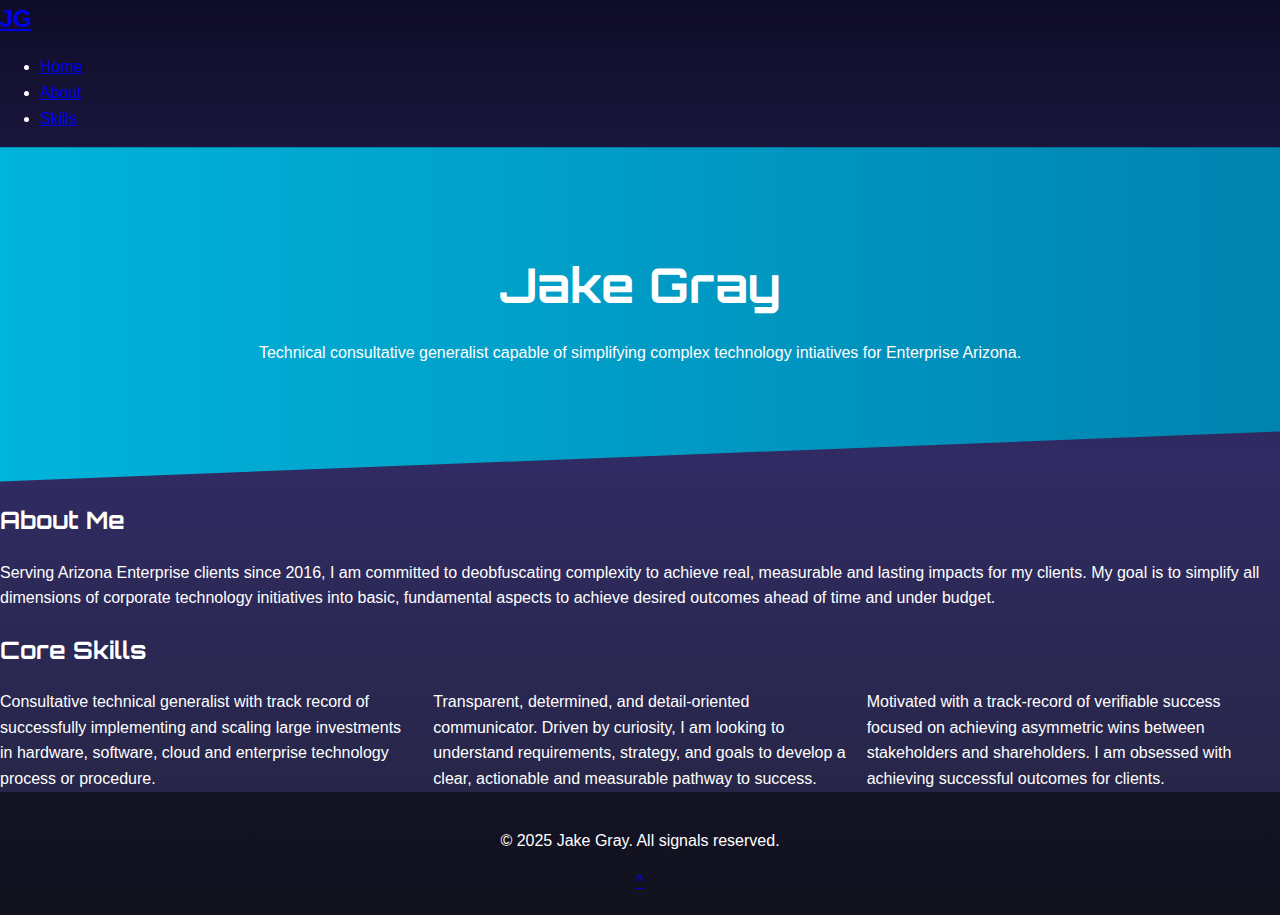
<file: index.html>
<!DOCTYPE html>
<html lang="en">
<head>
    <meta charset="UTF-8">
    <meta name="viewport" content="width=device-width, initial-scale=1.0">
    <title>Jake Gray - Simplifying Enterprise Technology Initiatives</title>
    <link rel="stylesheet" href="styles.css">
    <link rel="preconnect" href="https://fonts.googleapis.com">
    <link rel="preconnect" href="https://fonts.gstatic.com" crossorigin>
    <link href="https://fonts.googleapis.com/css2?family=Orbitron:wght@400;700;900&family=Roboto+Mono:wght@300;400&display=swap" rel="stylesheet">
</head>
<body>
    <header class="header" role="banner">
        <nav class="nav" role="navigation">
            <a href="#home" class="logo" aria-label="Home">JG</a>
            <ul class="nav-list">
                <li><a href="#home">Home</a></li>
                <li><a href="#about">About</a></li>
                <li><a href="#skills">Skills</a></li>
            </ul>
        </nav>
    </header>

    <main role="main">
        <section id="home" class="hero">
            <div class="hero-content">
                <h1 class="hero-title">Jake Gray</h1>
                <p class="hero-subtitle">Technical consultative generalist capable of simplifying complex technology intiatives for Enterprise Arizona.</p>
                <div class="hero-stats">
                
            <div class="hero-bg"></div>
        </section>

        <section id="about" class="about">
            <h2 class="section-title">About Me</h2>
            <p class="about-text">Serving Arizona Enterprise clients since 2016, I am committed to deobfuscating complexity to achieve real, measurable and lasting impacts for my clients. My goal is to simplify all dimensions of corporate technology initiatives into basic, fundamental aspects to achieve desired outcomes ahead of time and under budget. </p>
        </section>

        <section id="skills" class="skills">
            <h2 class="section-title">Core Skills</h2>
            <div class="skills-grid">
                <div class="skill-item">
                    <span class="skill-name">Consultative technical generalist with track record of successfully implementing and scaling large investments in hardware, software, cloud and enterprise technology process or procedure.</span>
                    <div class="skill-bar">
                        <div class="skill-fill" style="--level: 90%;"></div>
                    </div>
                </div>
                <div class="skill-item">
                    <span class="skill-name">Transparent, determined, and detail-oriented communicator. Driven by curiosity, I am looking to understand requirements, strategy, and goals to develop a clear, actionable and measurable pathway to success. </span>
                    <div class="skill-bar">
                        <div class="skill-fill" style="--level: 85%;"></div>
                    </div>
                </div>
                <div class="skill-item">
                    <span class="skill-name">Motivated with a track-record of verifiable success focused on achieving asymmetric wins between stakeholders and shareholders. I am obsessed with achieving successful outcomes for clients. </span>
                    <div class="skill-bar">
                        <div class="skill-fill" style="--level: 80%;"></div>
                    </div>
                </div>
                    </div>
                </div>
            </div>
        </section>
    </main>

    <footer class="footer" role="contentinfo">
        <p>&copy; 2025 Jake Gray. All signals reserved.</p>
        <a href="#home" class="back-to-top">^</a>
    </footer>
</body>
</html>
</file>
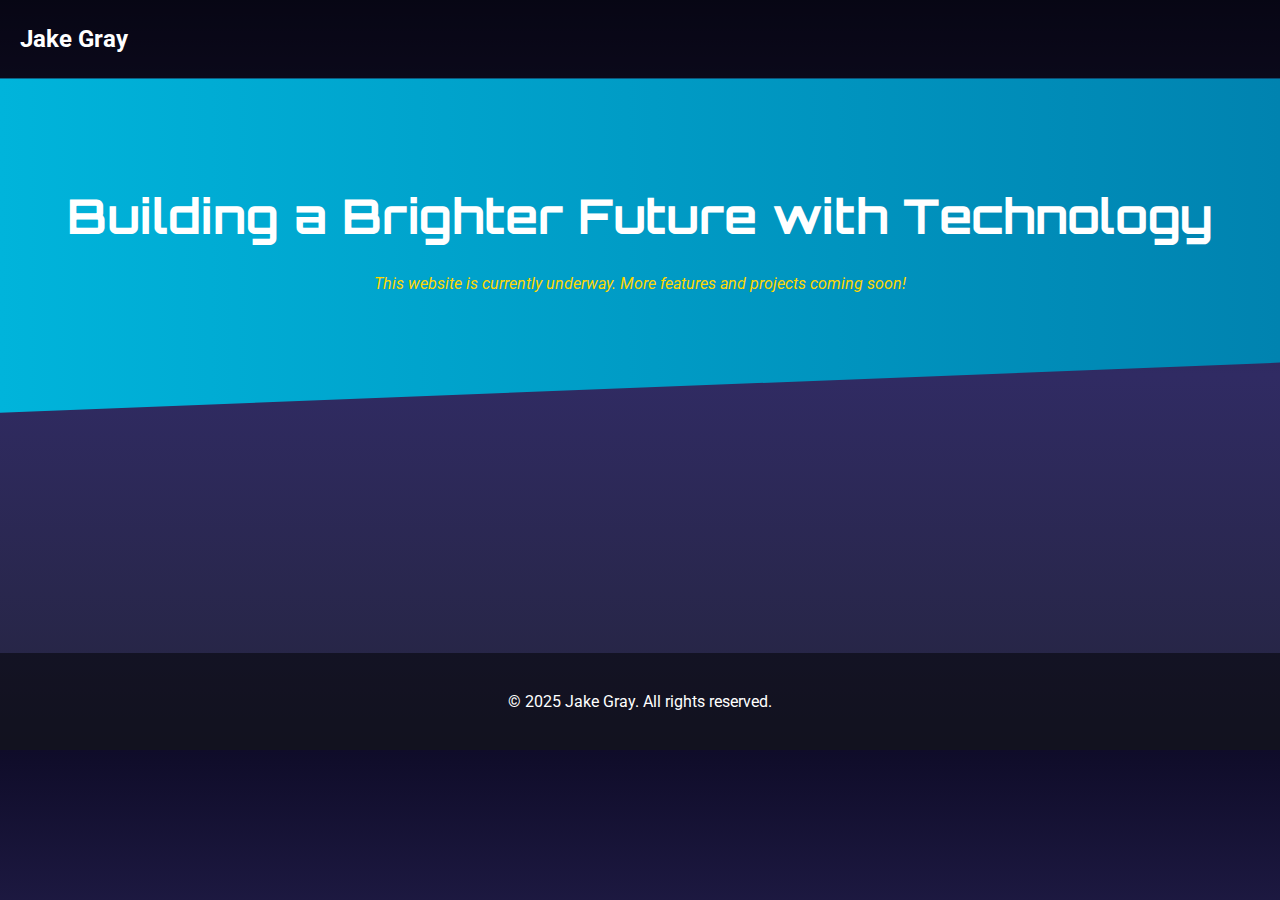
<file: index2.html>
<!-- index.html -->
<!DOCTYPE html>
<html lang="en">
<head>
    <meta charset="UTF-8">
    <meta name="viewport" content="width=device-width, initial-scale=1.0">
    <title>Jake Gray</title>
    <link rel="stylesheet" href="styles.css">
    <link href="https://fonts.googleapis.com/css2?family=Orbitron:wght@400;700&family=Roboto:wght@300;400&display=swap" rel="stylesheet">
</head>
<body>
    <header>
        <nav class="navbar">
            <div class="logo">Jake Gray</div>
            <ul class="nav-links">
            </ul>
        </nav>
        <div class="hero">
            <h1>Building a Brighter Future with Technology</h1>
            <p class="underway-note">This website is currently underway. More features and projects coming soon!</p>
        </div>
    </header>

    <section id="about" class="section">
        <div class="about-content">
        </div>
    </section>

    <section id="contact" class="section">
    </section>

    <footer>
        <p>&copy; 2025 Jake Gray. All rights reserved.</p>
    </footer>
</body>
</html>
</file>
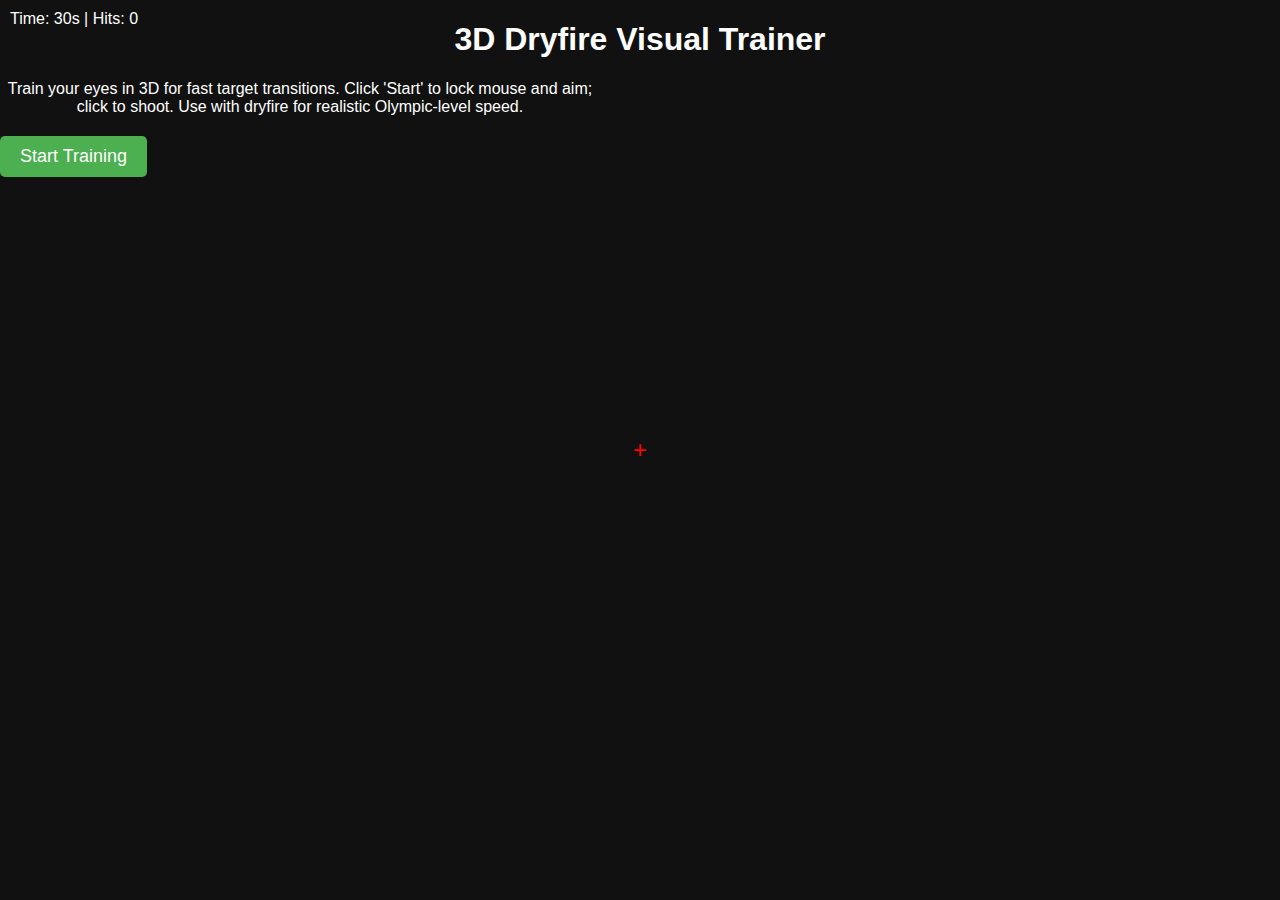
<file: index3.html>
<!DOCTYPE html>
<html lang="en">
<head>
    <meta charset="UTF-8">
    <meta name="viewport" content="width=device-width, initial-scale=1.0">
    <title>3D Dryfire Visual Trainer</title>
    <style>
        body {
            margin: 0;
            font-family: Arial, sans-serif;
            background: #111;
            color: #fff;
            overflow: hidden;
        }
        #header {
            text-align: center;
            margin: 20px 0;
        }
        #instructions {
            max-width: 600px;
            text-align: center;
            margin-bottom: 20px;
        }
        #start-btn {
            padding: 10px 20px;
            background: #4CAF50;
            border: none;
            color: white;
            cursor: pointer;
            font-size: 18px;
            border-radius: 5px;
        }
        #hud {
            position: absolute;
            top: 10px;
            left: 10px;
            font-size: 16px;
        }
        #crosshair {
            position: absolute;
            top: 50%;
            left: 50%;
            transform: translate(-50%, -50%);
            font-size: 24px;
            color: red;
            pointer-events: none;
        }
        #end-overlay {
            position: fixed;
            top: 0;
            left: 0;
            width: 100%;
            height: 100%;
            background: rgba(0,0,0,0.8);
            display: none;
            flex-direction: column;
            align-items: center;
            justify-content: center;
            z-index: 10;
        }
        #restart-btn {
            padding: 10px 20px;
            background: #2196F3;
            border: none;
            color: white;
            cursor: pointer;
            font-size: 18px;
            border-radius: 5px;
            margin-top: 20px;
        }
        canvas {
            display: block;
        }
        /* Responsive */
        @media (max-width: 768px) {
            #start-btn, #restart-btn { font-size: 16px; }
        }
    </style>
    <script src="https://threejs.org/build/three.js"></script>
    <script src="https://threejs.org/examples/js/controls/PointerLockControls.js"></script>
</head>
<body>
    <div id="header">
        <h1>3D Dryfire Visual Trainer</h1>
    </div>
    <div id="instructions">
        <p>Train your eyes in 3D for fast target transitions. Click 'Start' to lock mouse and aim; click to shoot. Use with dryfire for realistic Olympic-level speed.</p>
    </div>
    <button id="start-btn">Start Training</button>
    
    <div id="hud">Time: 30s | Hits: 0</div>
    <div id="crosshair">+</div>
    
    <div id="end-overlay">
        <h2>Session Complete!</h2>
        <p id="final-stats"></p>
        <button id="restart-btn">Restart</button>
    </div>

    <script>
        const SESSION_DURATION = 30000; // 30s
        const TARGET_SPAWN_INTERVAL = 1000; // ms
        const MAX_TARGETS = 5;
        const TARGET_RADIUS = 0.5;
        const SCENE_DEPTH = 50; // z-range for targets

        let scene, camera, renderer, controls, raycaster;
        let hits = 0;
        let misses = 0;
        let reactionTimes = [];
        let startTime;
        let timerInterval;
        let spawnInterval;
        let activeTargets = [];
        let animateLoop;
        let hitSound; // Audio for hits

        const hud = document.getElementById('hud');
        const endOverlay = document.getElementById('end-overlay');
        const finalStats = document.getElementById('final-stats');
        const startBtn = document.getElementById('start-btn');
        const instructions = document.getElementById('instructions');
        const restartBtn = document.getElementById('restart-btn');
        const crosshair = document.getElementById('crosshair');

        // Init Three.js
        function initThree() {
            scene = new THREE.Scene();
            camera = new THREE.PerspectiveCamera(75, window.innerWidth / window.innerHeight, 0.1, 1000);
            camera.position.z = 5;

            renderer = new THREE.WebGLRenderer({ antialias: true });
            renderer.setSize(window.innerWidth, window.innerHeight);
            document.body.appendChild(renderer.domElement);

            // Lights
            const ambientLight = new THREE.AmbientLight(0x404040);
            scene.add(ambientLight);
            const directionalLight = new THREE.DirectionalLight(0xffffff, 1);
            directionalLight.position.set(5, 10, 5);
            scene.add(directionalLight);

            // Controls
            controls = new THREE.PointerLockControls(camera);
            scene.add(controls.getObject());

            // Raycaster for shooting
            raycaster = new THREE.Raycaster();

            // Audio
            hitSound = new Audio('https://freesound.org/data/previews/387/387179_7259424-lq.mp3'); // Public domain hit sound (replace if needed)

            // Resize handler
            window.addEventListener('resize', () => {
                camera.aspect = window.innerWidth / window.innerHeight;
                camera.updateProjectionMatrix();
                renderer.setSize(window.innerWidth, window.innerHeight);
            });
        }

        function startSession() {
            initThree();
            hits = 0;
            misses = 0;
            reactionTimes = [];
            activeTargets = [];
            startBtn.style.display = 'none';
            instructions.style.display = 'none';
            crosshair.style.display = 'block';
            hud.style.display = 'block';

            // Lock pointer
            document.addEventListener('click', () => {
                controls.lock();
            }, { once: true });

            startTime = performance.now();

            // Countdown
            let countdown = 3;
            const cdInterval = setInterval(() => {
                hud.textContent = `Starting in ${countdown}...`;
                countdown--;
                if (countdown < 0) {
                    clearInterval(cdInterval);
                    initSession();
                }
            }, 1000);
        }

        function initSession() {
            timerInterval = setInterval(updateTimer, 1000);
            spawnInterval = setInterval(spawnTarget, TARGET_SPAWN_INTERVAL);
            document.addEventListener('click', handleShoot);
            animateLoop = requestAnimationFrame(animate);
            updateTimer();
        }

        function updateTimer() {
            const elapsed = performance.now() - startTime;
            const remaining = Math.max(0, SESSION_DURATION - elapsed) / 1000;
            hud.textContent = `Time: ${remaining.toFixed(0)}s | Hits: ${hits}`;
            if (remaining <= 0) endSession();
        }

        function spawnTarget() {
            if (activeTargets.length >= MAX_TARGETS) return;

            const geometry = new THREE.SphereGeometry(TARGET_RADIUS, 32, 32);
            const material = new THREE.MeshPhongMaterial({ color: 0xff0000 });
            const target = new THREE.Mesh(geometry, material);
            target.position.set(
                (Math.random() - 0.5) * 20, // x
                (Math.random() - 0.5) * 10, // y
                - (Math.random() * SCENE_DEPTH + 5) // z depth
            );
            target.userData.spawnTime = performance.now();
            target.userData.velocity = new THREE.Vector3(
                (Math.random() - 0.5) * 0.01,
                (Math.random() - 0.5) * 0.01,
                0
            ); // Subtle drift

            scene.add(target);
            activeTargets.push(target);

            // Auto-remove if not hit
            setTimeout(() => {
                if (activeTargets.includes(target)) {
                    removeTarget(target, false);
                    misses++;
                }
            }, 3000);
        }

        function handleShoot() {
            if (!controls.isLocked) return;

            raycaster.setFromCamera(new THREE.Vector2(0, 0), camera); // Center ray
            const intersects = raycaster.intersectObjects(activeTargets);

            if (intersects.length > 0) {
                const hitTarget = intersects[0].object;
                const reactionTime = (performance.now() - hitTarget.userData.spawnTime) / 1000;
                reactionTimes.push(reactionTime);
                removeTarget(hitTarget, true);
                hits++;
                hitSound.play();
            } else {
                misses++;
            }
            updateTimer();
        }

        function removeTarget(target, hit) {
            scene.remove(target);
            activeTargets = activeTargets.filter(t => t !== target);
            if (hit) {
                // Simple explosion effect (particles)
                const particleGeo = new THREE.BufferGeometry();
                const positions = [];
                for (let i = 0; i < 50; i++) {
                    positions.push((Math.random() - 0.5) * 2);
                    positions.push((Math.random() - 0.5) * 2);
                    positions.push((Math.random() - 0.5) * 2);
                }
                particleGeo.setAttribute('position', new THREE.Float32BufferAttribute(positions, 3));
                const particleMat = new THREE.PointsMaterial({ color: 0xffff00, size: 0.1 });
                const particles = new THREE.Points(particleGeo, particleMat);
                particles.position.copy(target.position);
                scene.add(particles);
                setTimeout(() => scene.remove(particles), 500);
            }
        }

        function animate() {
            if (!animateLoop) return;

            // Update targets (drift)
            activeTargets.forEach(target => {
                target.position.add(target.userData.velocity);
            });

            renderer.render(scene, camera);
            animateLoop = requestAnimationFrame(animate);
        }

        function endSession() {
            clearInterval(timerInterval);
            clearInterval(spawnInterval);
            document.removeEventListener('click', handleShoot);
            cancelAnimationFrame(animateLoop);
            animateLoop = null;
            activeTargets.forEach(t => scene.remove(t));
            activeTargets = [];
            controls.unlock();

            const avgReaction = reactionTimes.length > 0 ? (reactionTimes.reduce((a, b) => a + b, 0) / reactionTimes.length).toFixed(2) : 'N/A';
            finalStats.innerHTML = `Hits: ${hits}<br>Misses: ${misses}<br>Avg Reaction Time: ${avgReaction}s<br><br>Tip: Practice aiming at depth-varying targets for better visual transitions.`;
            endOverlay.style.display = 'flex';
            crosshair.style.display = 'none';
            hud.style.display = 'none';
        }

        function restart() {
            endOverlay.style.display = 'none';
            startBtn.style.display = 'block';
            instructions.style.display = 'block';
            document.body.removeChild(renderer.domElement);
            scene = null; // Clean up
        }

        startBtn.addEventListener('click', startSession);
        restartBtn.addEventListener('click', restart);
    </script>
</body>
</html>
</file>
<file: styles.css>
/* styles.css */
body {
    margin: 0;
    font-family: 'Roboto', sans-serif;
    background: linear-gradient(to bottom, #0f0c29, #302b63, #24243e);
    color: #fff;
    line-height: 1.6;
}

h1, h2, h3 {
    font-family: 'Orbitron', sans-serif;
}

.section {
    padding: 60px 20px;
    max-width: 1200px;
    margin: 0 auto;
}

.navbar {
    display: flex;
    justify-content: space-between;
    align-items: center;
    padding: 20px;
    background: rgba(0, 0, 0, 0.5);
    position: sticky;
    top: 0;
    z-index: 10;
}

.logo {
    font-size: 1.5em;
    font-weight: bold;
}

.nav-links {
    display: flex;
    list-style: none;
    gap: 20px;
}

.nav-links a {
    color: #fff;
    text-decoration: none;
    transition: color 0.3s;
}

.nav-links a:hover {
    color: #00ffcc;
}

.hero {
    text-align: center;
    padding: 100px 20px;
    background: linear-gradient(to right, #00b4db, #0083b0);
    clip-path: polygon(0 0, 100% 0, 100% 85%, 0 100%);
}

.hero h1 {
    font-size: 3em;
    margin: 0;
    animation: fadeIn 1s ease-out;
}

.underway-note {
    font-style: italic;
    color: #ffd700;
    animation: fadeIn 1.5s ease-out;
}

.about-content {
    display: flex;
    flex-wrap: wrap;
    gap: 20px;
    align-items: center;
}

.about-photo {
    width: 200px;
    height: 200px;
    border-radius: 50%;
    object-fit: cover;
    box-shadow: 0 4px 8px rgba(0, 0, 0, 0.2);
    animation: fadeIn 1s ease-out;
}

.skills-grid {
    display: grid;
    grid-template-columns: repeat(auto-fit, minmax(150px, 1fr));
    gap: 20px;
}

.skill-card {
    background: rgba(255, 255, 255, 0.1);
    padding: 20px;
    text-align: center;
    border-radius: 10px;
    box-shadow: 0 4px 8px rgba(0, 0, 0, 0.2);
    transition: transform 0.3s, box-shadow 0.3s;
}

.skill-card:hover {
    transform: translateY(-5px);
    box-shadow: 0 8px 16px rgba(0, 0, 0, 0.3);
}

.projects-grid {
    display: grid;
    grid-template-columns: repeat(auto-fit, minmax(250px, 1fr));
    gap: 20px;
}

.project-card {
    background: rgba(255, 255, 255, 0.1);
    padding: 20px;
    border-radius: 10px;
    box-shadow: 0 4px 8px rgba(0, 0, 0, 0.2);
    transition: transform 0.3s;
}

.project-card:hover {
    transform: scale(1.05);
}

footer {
    text-align: center;
    padding: 20px;
    background: rgba(0, 0, 0, 0.5);
}

.social-links {
    display: flex;
    justify-content: center;
    gap: 20px;
}

.social-links a {
    color: #fff;
    text-decoration: none;
    transition: color 0.3s;
}

.social-links a:hover {
    color: #00ffcc;
}

@keyframes fadeIn {
    from { opacity: 0; transform: translateY(20px); }
    to { opacity: 1; transform: translateY(0); }
}

/* Responsive Design */
@media (max-width: 768px) {
    .navbar {
        flex-direction: column;
    }
    .nav-links {
        flex-direction: column;
        gap: 10px;
    }
    .about-content {
        flex-direction: column;
        text-align: center;
    }
    .hero h1 {
        font-size: 2em;
    }
}

@media (min-width: 769px) and (max-width: 1024px) {
    .skills-grid {
        grid-template-columns: repeat(3, 1fr);
    }
}
</file>
